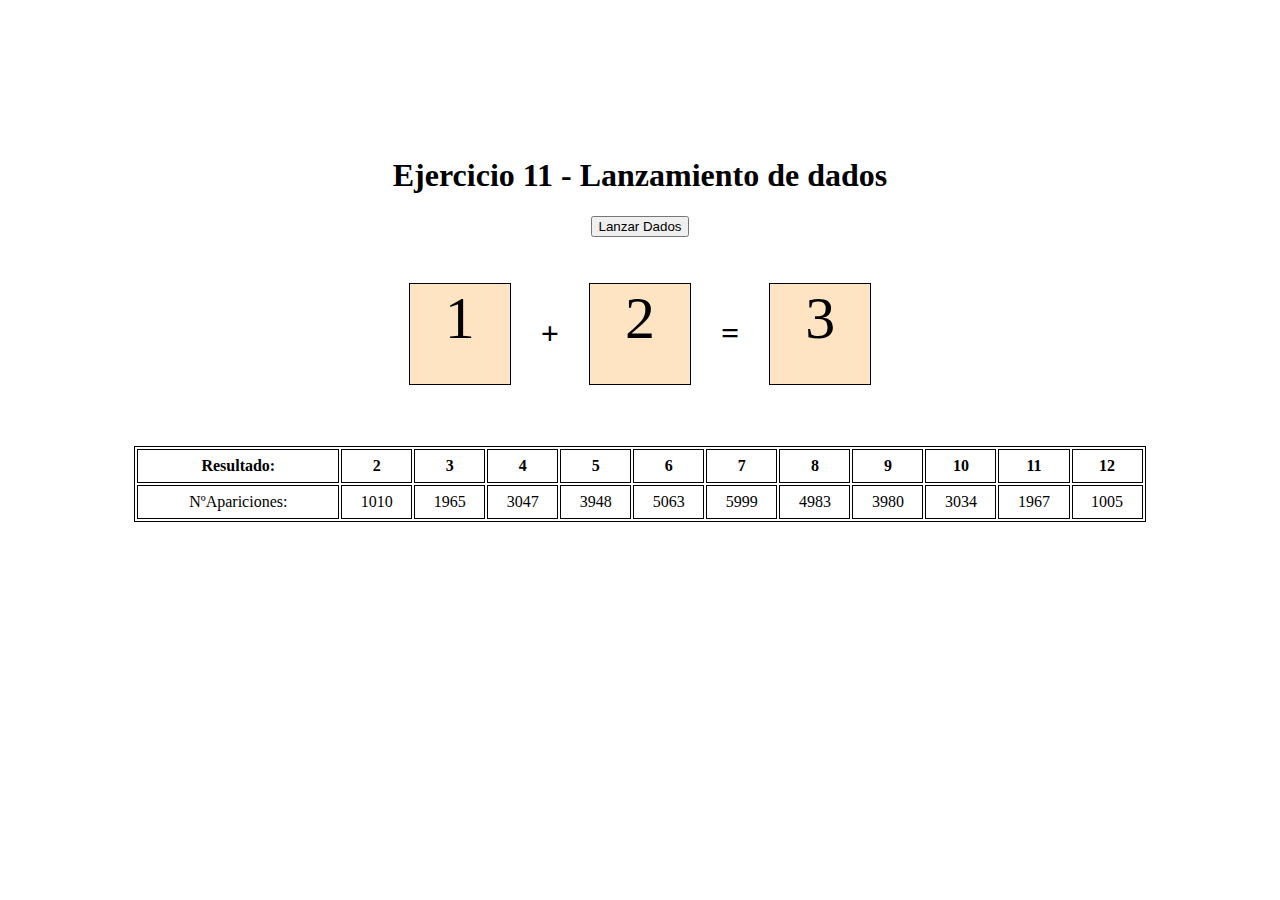
<file: Ejercicio 11/index.htm>
<!DOCTYPE html PUBLIC "-//W3C//DTD HTML 4.01//EN">
<html>
    <head>
        <title>T32 - Ejercicio 11</title>
        <meta charset="utf-8">
        <link rel="stylesheet" type="text/css" href="css/style.css">
        <script src="js/codigo.js"></script>       
    </head>
    <body onload="estadistica()">
        <h1>Ejercicio 11 - Lanzamiento de dados</h1>
        <p>
            <button onclick="lanzarDados()">Lanzar Dados</button>
        </p>
        <p>
            <div id="cajaDados">
                <div id="dado1" class="dado"></div>
                <h1>+</h1>
                <div id="dado2" class="dado"></div>
                <h1>=</h1>
                <div id="resultado"></div>
            </div>
        </p>
        <p>
            <table>
                <thead>
                    <tr>
                        <th>Resultado:</th>
                        <th>2</th>
                        <th>3</th>
                        <th>4</th>
                        <th>5</th>
                        <th>6</th>
                        <th>7</th>
                        <th>8</th>
                        <th>9</th>
                        <th>10</th>
                        <th>11</th>
                        <th>12</th>
                    </tr>
                </thead>
                <tbody>
                    <tr>
                        <td>NºApariciones:</td>
                        <td id="2"></td>
                        <td id="3"></td>
                        <td id="4"></td>
                        <td id="5"></td>
                        <td id="6"></td>
                        <td id="7"></td>
                        <td id="8"></td>
                        <td id="9"></td>
                        <td id="10"></td>
                        <td id="11"></td>
                        <td id="12"></td>
                    </tr>
                </tbody>
            </table>
        </p>
    </body>
</html>
</file>
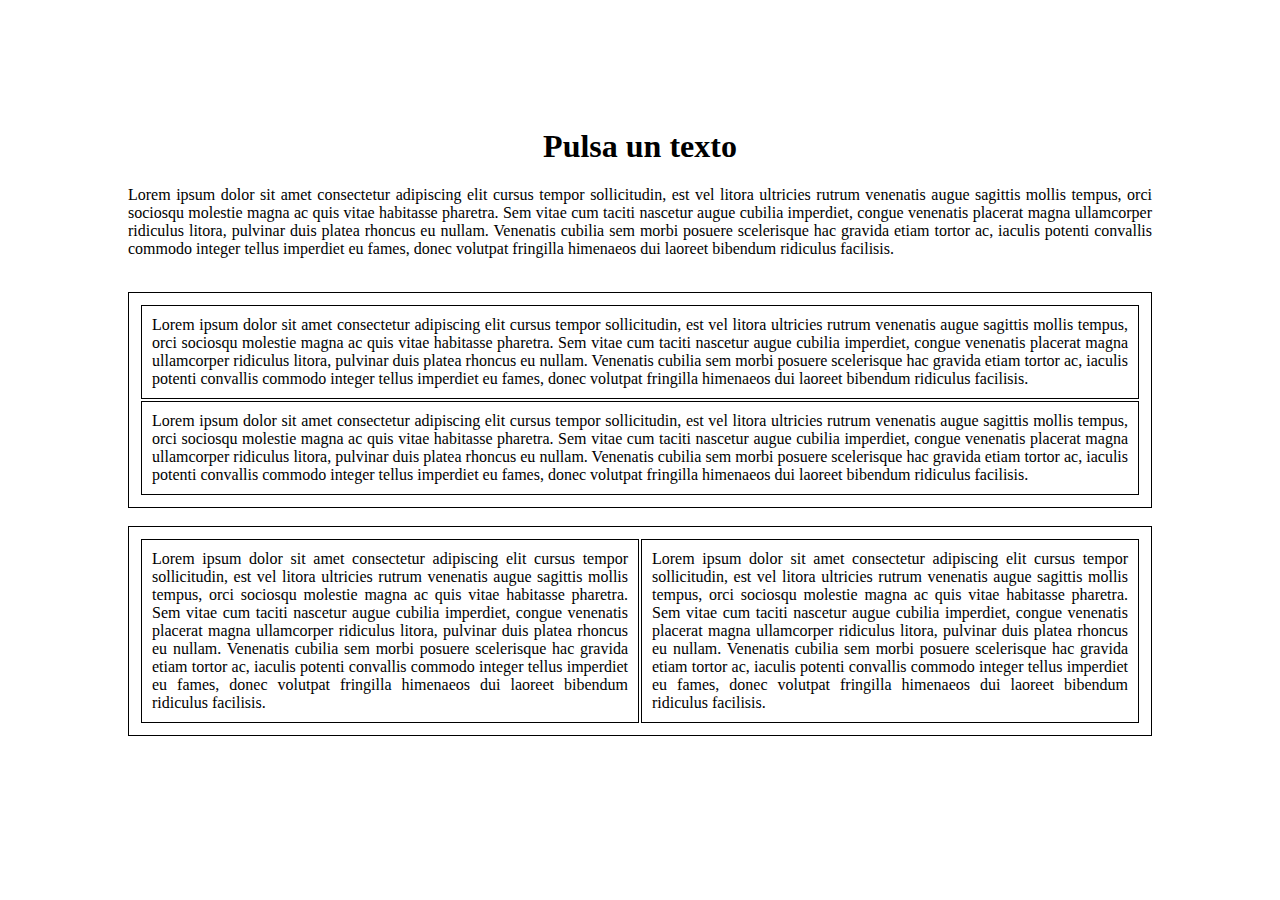
<file: Ejercicio 13/index.htm>
<!DOCTYPE html PUBLIC "-//W3C//DTD HTML 4.01//EN">
<html>
    <head>
        <title>T32 - Ejercicio 13</title>
        <meta charset="utf-8">
        <link rel="stylesheet" type="text/css" href="css/style.css">
        <script src="js/codigo.js"></script>
    </head>
    <body>
        <h1 id="expositor">Pulsa un texto</h1>
        <p onclick="mostrar('panel')">
            Lorem ipsum dolor sit amet consectetur adipiscing elit cursus tempor sollicitudin, 
            est vel litora ultricies rutrum venenatis augue sagittis mollis tempus, orci sociosqu 
            molestie magna ac quis vitae habitasse pharetra. Sem vitae cum taciti nascetur augue 
            cubilia imperdiet, congue venenatis placerat magna ullamcorper ridiculus litora, pulvinar 
            duis platea rhoncus eu nullam. Venenatis cubilia sem morbi posuere scelerisque hac 
            gravida etiam tortor ac, iaculis potenti convallis commodo integer tellus imperdiet 
            eu fames, donec volutpat fringilla himenaeos dui laoreet bibendum ridiculus facilisis.
        </p>
        <br>
        <table>
            <tr>
                <td onclick="mostrar('t1c1')">
                    Lorem ipsum dolor sit amet consectetur adipiscing elit cursus tempor sollicitudin, 
                    est vel litora ultricies rutrum venenatis augue sagittis mollis tempus, orci sociosqu 
                    molestie magna ac quis vitae habitasse pharetra. Sem vitae cum taciti nascetur augue 
                    cubilia imperdiet, congue venenatis placerat magna ullamcorper ridiculus litora, pulvinar 
                    duis platea rhoncus eu nullam. Venenatis cubilia sem morbi posuere scelerisque hac 
                    gravida etiam tortor ac, iaculis potenti convallis commodo integer tellus imperdiet 
                    eu fames, donec volutpat fringilla himenaeos dui laoreet bibendum ridiculus facilisis.
                </td>
            </tr>
            <tr>
                <td onclick="mostrar('t1c2')">
                    Lorem ipsum dolor sit amet consectetur adipiscing elit cursus tempor sollicitudin, 
                    est vel litora ultricies rutrum venenatis augue sagittis mollis tempus, orci sociosqu 
                    molestie magna ac quis vitae habitasse pharetra. Sem vitae cum taciti nascetur augue 
                    cubilia imperdiet, congue venenatis placerat magna ullamcorper ridiculus litora, pulvinar 
                    duis platea rhoncus eu nullam. Venenatis cubilia sem morbi posuere scelerisque hac 
                    gravida etiam tortor ac, iaculis potenti convallis commodo integer tellus imperdiet 
                    eu fames, donec volutpat fringilla himenaeos dui laoreet bibendum ridiculus facilisis.
                </td>
            </tr>
        </table>
        <br>
        <table>
            <tr>
                <td onclick="mostrar('t2c1')">
                    Lorem ipsum dolor sit amet consectetur adipiscing elit cursus tempor sollicitudin, 
                    est vel litora ultricies rutrum venenatis augue sagittis mollis tempus, orci sociosqu 
                    molestie magna ac quis vitae habitasse pharetra. Sem vitae cum taciti nascetur augue 
                    cubilia imperdiet, congue venenatis placerat magna ullamcorper ridiculus litora, pulvinar 
                    duis platea rhoncus eu nullam. Venenatis cubilia sem morbi posuere scelerisque hac 
                    gravida etiam tortor ac, iaculis potenti convallis commodo integer tellus imperdiet 
                    eu fames, donec volutpat fringilla himenaeos dui laoreet bibendum ridiculus facilisis.
                </td>
                <td onclick="mostrar('t2c2')">
                    Lorem ipsum dolor sit amet consectetur adipiscing elit cursus tempor sollicitudin, 
                    est vel litora ultricies rutrum venenatis augue sagittis mollis tempus, orci sociosqu 
                    molestie magna ac quis vitae habitasse pharetra. Sem vitae cum taciti nascetur augue 
                    cubilia imperdiet, congue venenatis placerat magna ullamcorper ridiculus litora, pulvinar 
                    duis platea rhoncus eu nullam. Venenatis cubilia sem morbi posuere scelerisque hac 
                    gravida etiam tortor ac, iaculis potenti convallis commodo integer tellus imperdiet 
                    eu fames, donec volutpat fringilla himenaeos dui laoreet bibendum ridiculus facilisis.
                </td>
            </tr>
        </table>
    </body>
</html>
</file>
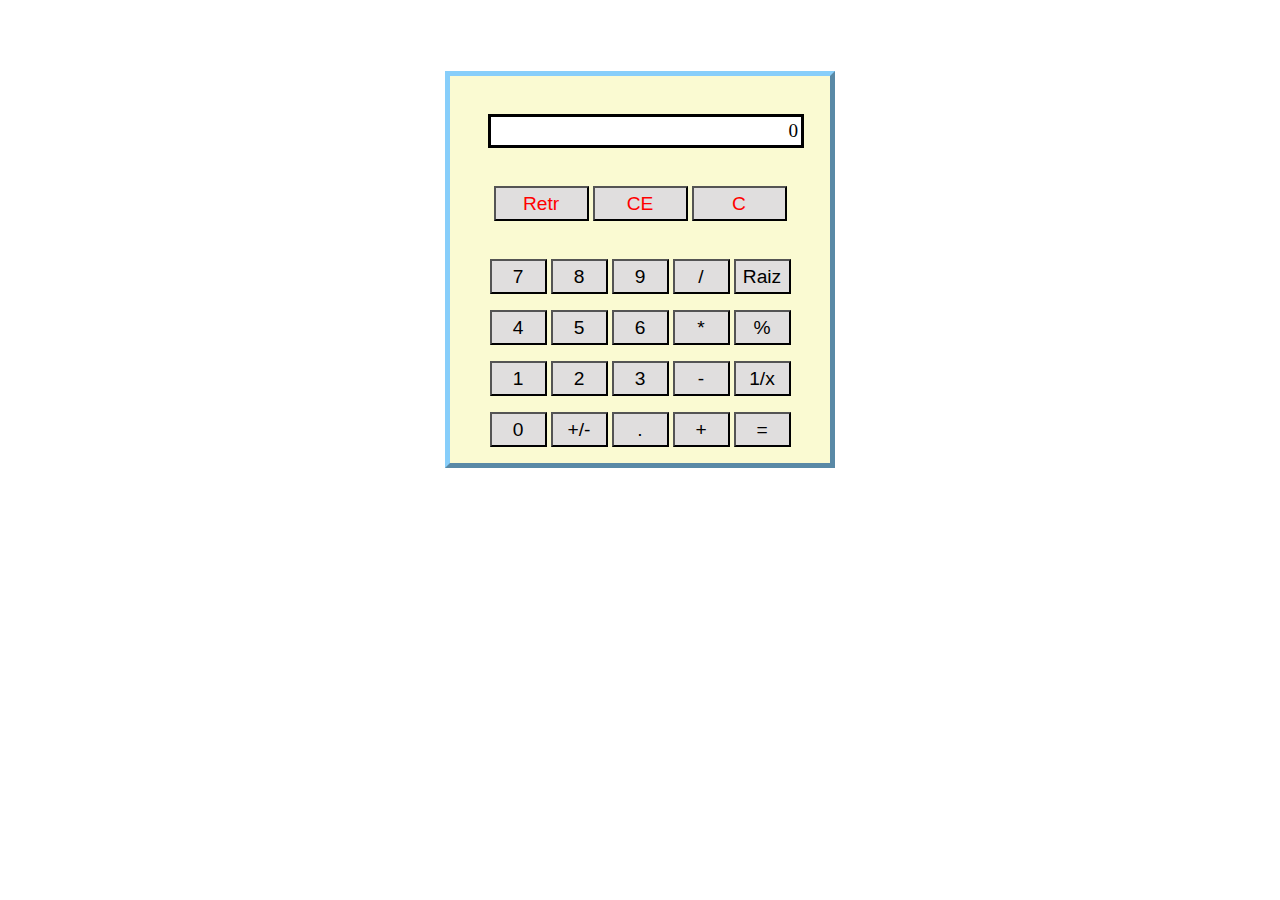
<file: Ejercicio 14/index.htm>
<!DOCTYPE html PUBLIC "-//W3C//DTD HTML 4.01//EN">
<html>
    <head>
        <title>T32 - Ejercicio 14</title>
        <meta charset="utf-8">
        <link rel="stylesheet" type="text/css" href="css/style.css">
        <script src="js/codigo.js"></script>
    </head>
    <body>
        <div id="calculadora">
            <p id="memoria" hidden></p>
            <p id="operador" hidden></p>
            <p id="punto" hidden>false</p>
            <div id="resultado">0</div>
            <div id="acciones">
                <p>
                    <button onclick="Retr()" class="botonAccion">Retr</button>
                    <button onclick="CE()" class="botonAccion">CE</button>
                    <button onclick="C()" class="botonAccion">C</button>
                </p>
            </div>
            <div id="botones">
                <p>
                    <button type="number" onclick="InsertNumber(7)" class="boton">7</button>
                    <button type="number" onclick="InsertNumber(8)" class="boton">8</button>
                    <button type="number" onclick="InsertNumber(9)" class="boton">9</button>
                    <button onclick="SetOperator('/')" class="boton">/</button>
                    <button onclick="SetOperator('Raiz')" class="boton">Raiz</button>
                </p>
                <p>
                    <button onclick="InsertNumber(4)" class="boton">4</button>
                    <button onclick="InsertNumber(5)" class="boton">5</button>
                    <button onclick="InsertNumber(6)" class="boton">6</button>
                    <button onclick="SetOperator('*')" class="boton">*</button>
                    <button onclick="SetOperator('%')" class="boton">%</button>
                </p>
                <p>
                    <button onclick="InsertNumber(1)" class="boton">1</button>
                    <button onclick="InsertNumber(2)" class="boton">2</button>
                    <button onclick="InsertNumber(3)" class="boton">3</button>
                    <button onclick="SetOperator('-')" class="boton">-</button>
                    <button onclick="SetOperator('1/x')" class="boton">1/x</button>
                </p>
                <p>
                    <button onclick="InsertNumber(0)" class="boton">0</button>
                    <button onclick="SetOperator('+/-')" class="boton">+/-</button>
                    <button onclick="InsertDot()" class="boton">.</button>
                    <button onclick="SetOperator('+')" class="boton">+</button>
                    <button onclick="MakeOp()" class="boton">=</button>
                </p>
            </div>
        </div>
    </body>
</html>
</file>
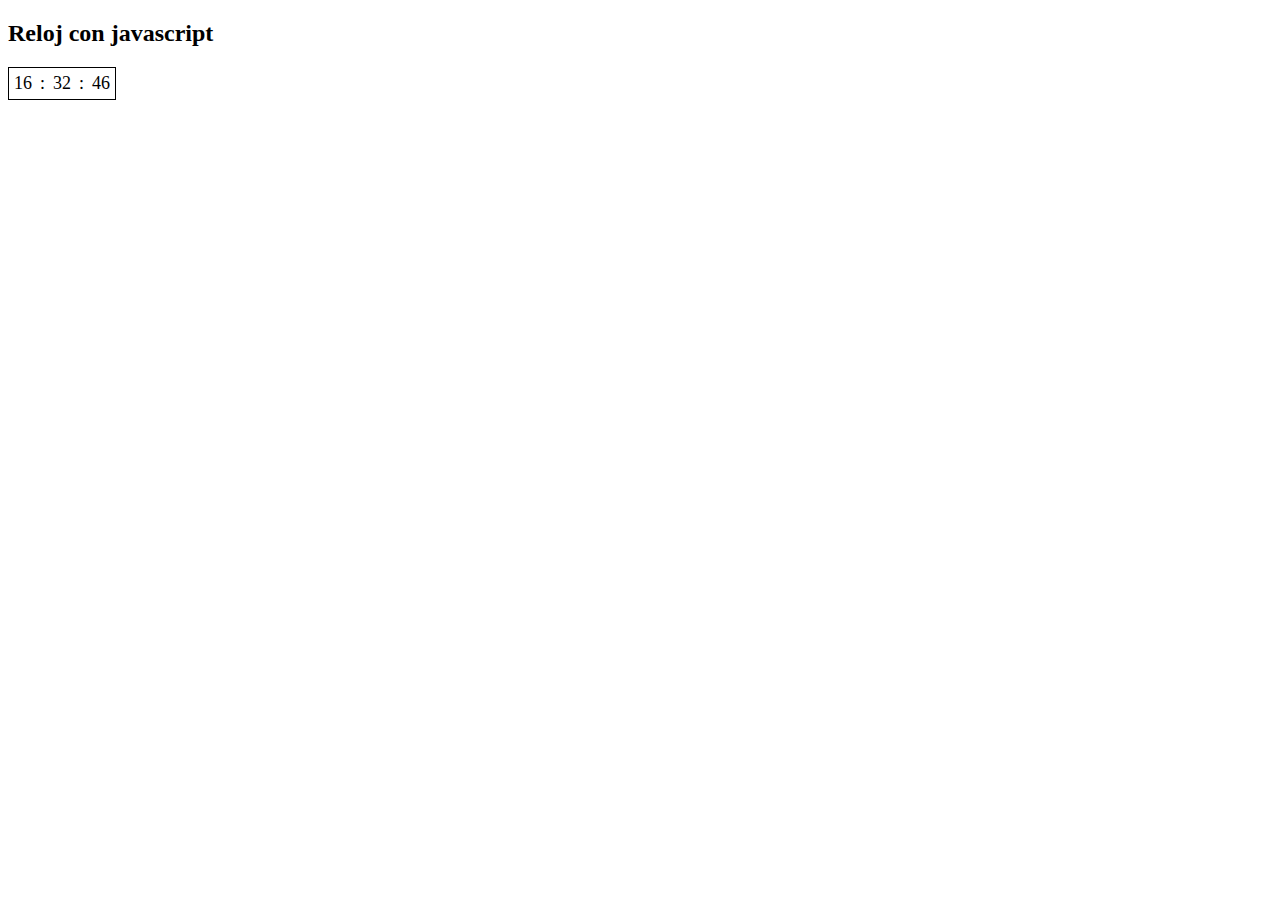
<file: Ejercicio 16/index.htm>
<!DOCTYPE html PUBLIC "-//W3C//DTD HTML 4.01//EN">
<html>
    <head>
        <title>T32 - Ejercicio 16</title>
        <meta charset="utf-8">
        <link rel="stylesheet" type="text/css" href="css/style.css">
        <script src="js/codigo.js"></script>
    </head>
    <body onload="reloj()">
        <h2>Reloj con javascript</h2>
        <table>
            <tr>
                <td id="horas"></td>
                <td>:</td>
                <td id="minutos"></td>
                <td>:</td>
                <td id="segundos"></td>
            </tr>
        </table>
    </body>
</html>
</file>
<file: Ejercicio 11/css/style.css>
body{
    text-align: center;
    padding-top: 10%;
}
#cajaDados{
    position: relative;
    display: flex;
    align-items: center;
    display: inline-flex;
}
.dado, #resultado {
    background-color: bisque;
    width: 100px;
    height: 100px;
    border: 1px solid black;
    margin: 30px;
    font-size: 60px;
    text-align: center; 
}
table {
    min-width: 80%;
    border: 1px solid black;
    margin: 15px;
    display: inline-table;
}
th, td{
    width: 30px;
    height: 30px;
    border: 1px solid black;
}
</file>
<file: Ejercicio 13/css/style.css>
table, tr, td {
    border: 1px solid black;
    padding: 10px;
    text-align: justify;
}
body {
    text-align: center;
    margin: 10%;
}
p {
    text-align: justify;
}
</file>
<file: Ejercicio 14/css/style.css>
body {
    text-align: center;
}
#calculadora {
    background-color: lightgoldenrodyellow;
    border: 5px outset lightskyblue;
    margin-top: 5%;
    position: relative;
    align-items: center;
    display: inline-block;
    width: 380px;
}
#resultado {
    border: solid 3px black;
    background-color: white;
    text-align: right;
    margin: 10%;
    padding: 3px;
    min-width: 80%;
    font-size: larger;
}
.botonAccion, .boton{
    background-color:rgb(224, 222, 222);
    text-align: center;
    height: 35px;
    font-size: larger;
}
.boton {
    width: 15%;
}
.botonAccion{
    color: red;
    width: 25%;
}
#acciones{
    margin-bottom: 10%;
}
</file>
<file: Ejercicio 16/css/style.css>
table{
    border: 1px solid black;
    font-size: large;
}
tr, td {
    padding: 3px;
}
</file>
